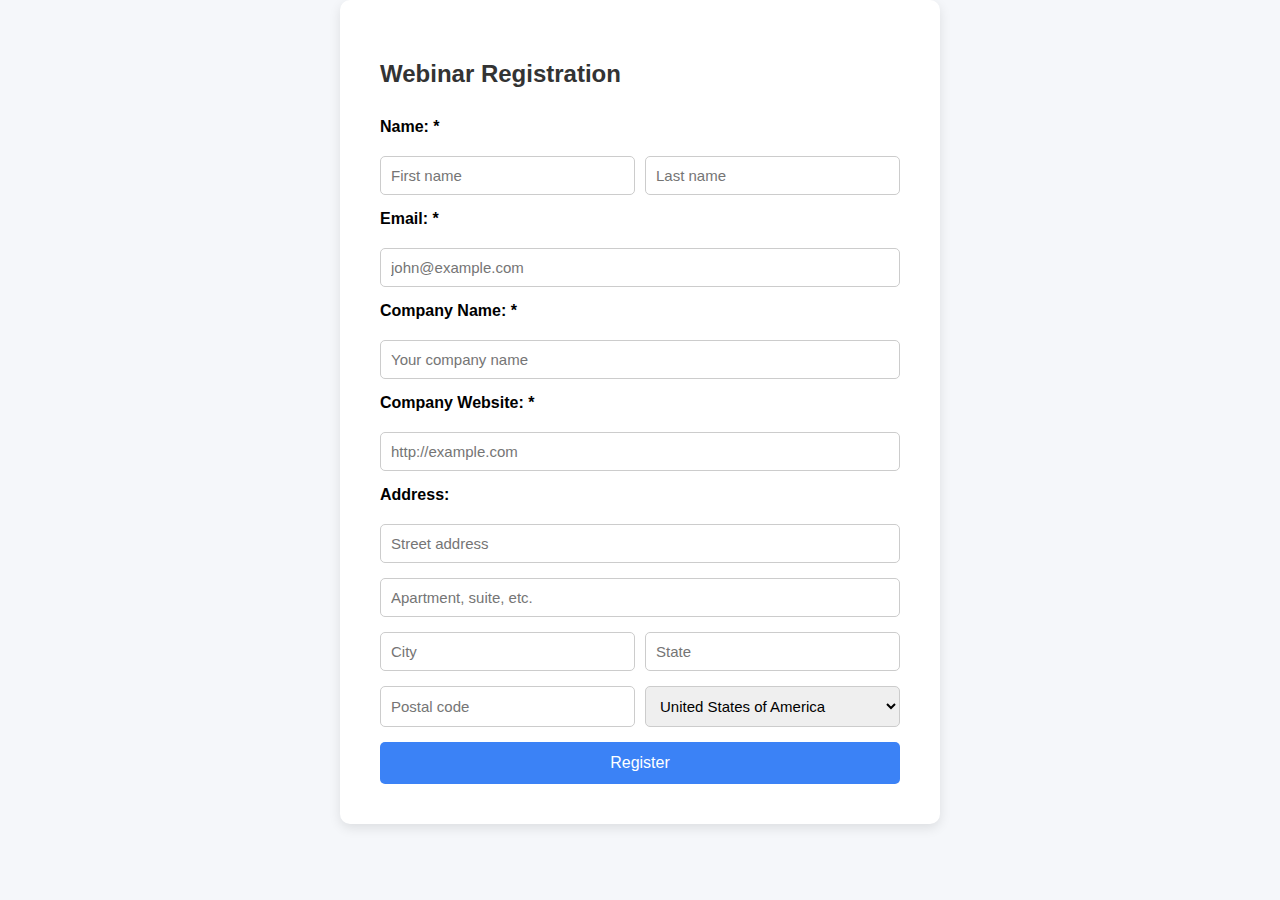
<file: index.html>
<!DOCTYPE html>
<html lang="en">
<head>
  <meta charset="UTF-8">
  <meta name="viewport" content="width=device-width, initial-scale=1.0">
  <title>Webinar Registration</title>
  <link rel="stylesheet" href="style.css">
</head>
<body>
  <div class="form-container">
    <h2>Webinar Registration</h2>
    <form action="#" method="post">
      <label>Name: *</label>
      <div class="name-fields">
        <input type="text" placeholder="First name" required>
        <input type="text" placeholder="Last name" required>
      </div>

      <label>Email: *</label>
      <input type="email" placeholder="john@example.com" required>

      <label>Company Name: *</label>
      <input type="text" placeholder="Your company name" required>

      <label>Company Website: *</label>
      <input type="url" placeholder="http://example.com" required>

      <label>Address: </label>
      <input type="text" placeholder="Street address">
      <input type="text" placeholder="Apartment, suite, etc.">

      <div class="address-fields">
        <input type="text" placeholder="City">
        <input type="text" placeholder="State">
      </div>

      <div class="address-fields">
        <input type="text" placeholder="Postal code">
        <select>
          <option>United States of America</option>
          <option>Indonesia</option>
          <option>Other</option>
        </select>
      </div>

      <button type="submit">Register</button>
    </form>
  </div>
  
</body>
</html>
</file>
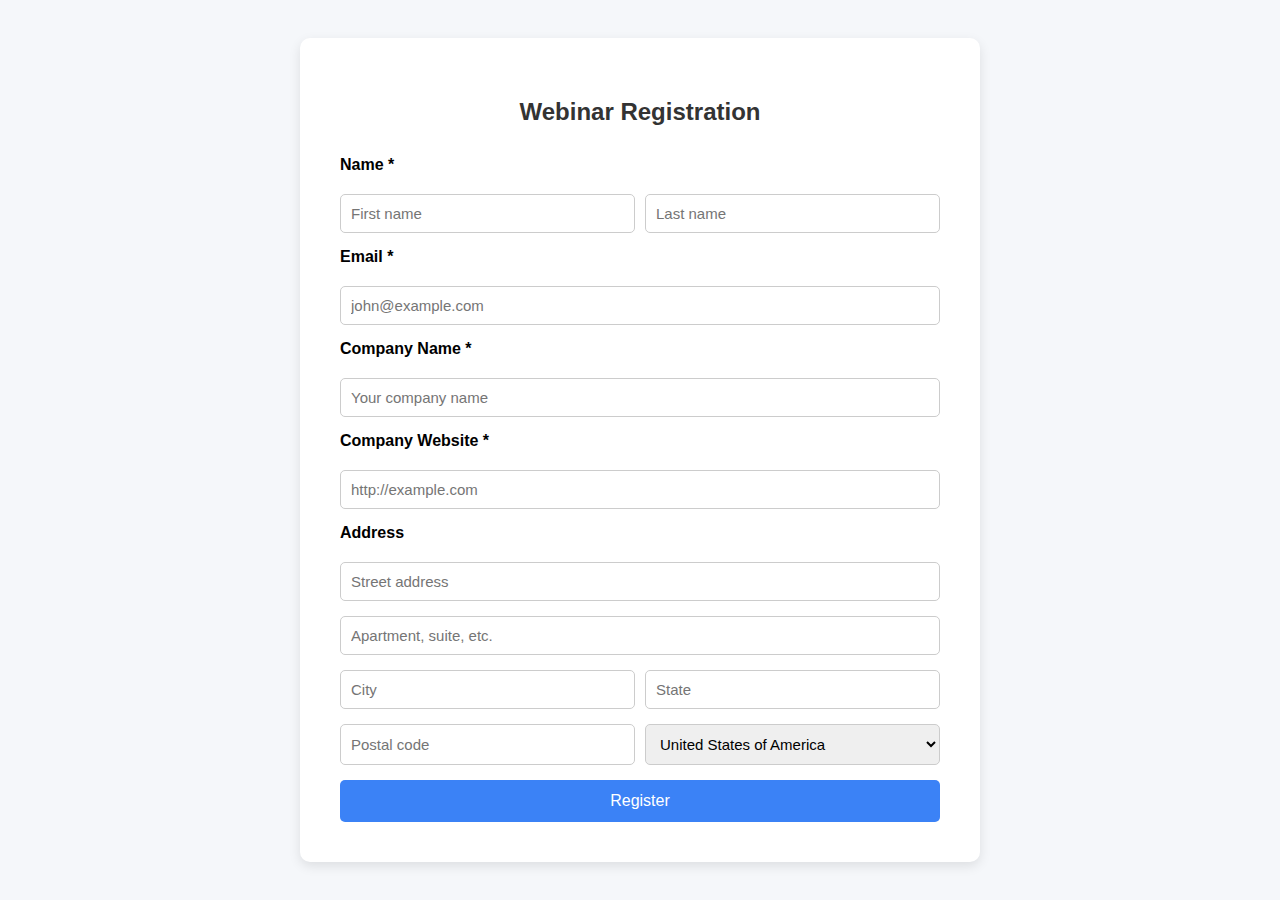
<file: test.html>
<!DOCTYPE html>
<html lang="en">
<head>
  <meta charset="UTF-8">
  <meta name="viewport" content="width=device-width, initial-scale=1.0">
  <title>Webinar Registration Form</title>
  <style>
    body {
      font-family: 'Segoe UI', Tahoma, Geneva, Verdana, sans-serif;
      background-color: #f5f7fa;
      margin: 0;
      padding: 0;
      display: flex;
      justify-content: center;
      align-items: center;
      min-height: 100vh;
    }

    .form-container {
      background-color: white;
      padding: 40px;
      border-radius: 10px;
      box-shadow: 0 4px 12px rgba(0,0,0,0.1);
      width: 100%;
      max-width: 600px;
    }

    h2 {
      text-align: center;
      margin-bottom: 30px;
      font-size: 24px;
      color: #333;
    }

    form {
      display: flex;
      flex-direction: column;
      gap: 15px;
    }

    label {
      font-weight: 600;
      margin-bottom: 5px;
    }

    input, select {
      padding: 10px;
      border: 1px solid #ccc;
      border-radius: 5px;
      font-size: 15px;
    }

    .name-fields {
      display: flex;
      gap: 10px;
    }

    .name-fields input {
      flex: 1;
    }

    .address-fields {
      display: grid;
      grid-template-columns: repeat(2, 1fr);
      gap: 10px;
    }

    button {
      background-color: #3b82f6;
      color: white;
      border: none;
      padding: 12px;
      border-radius: 5px;
      font-size: 16px;
      cursor: pointer;
      transition: background 0.2s ease;
    }

    button:hover {
      background-color: #2563eb;
    }
  </style>
</head>
<body>
  <div class="form-container">
    <h2>Webinar Registration</h2>
    <form action="#" method="post">
      <label>Name *</label>
      <div class="name-fields">
        <input type="text" placeholder="First name" required>
        <input type="text" placeholder="Last name" required>
      </div>

      <label>Email *</label>
      <input type="email" placeholder="john@example.com" required>

      <label>Company Name *</label>
      <input type="text" placeholder="Your company name" required>

      <label>Company Website *</label>
      <input type="url" placeholder="http://example.com" required>

      <label>Address</label>
      <input type="text" placeholder="Street address">
      <input type="text" placeholder="Apartment, suite, etc.">

      <div class="address-fields">
        <input type="text" placeholder="City">
        <input type="text" placeholder="State">
      </div>

      <div class="address-fields">
        <input type="text" placeholder="Postal code">
        <select>
          <option>United States of America</option>
          <option>Indonesia</option>
          <option>Singapore</option>
          <option>Other</option>
        </select>
      </div>

      <button type="submit">Register</button>
    </form>
  </div>
</body>
</html>
</file>
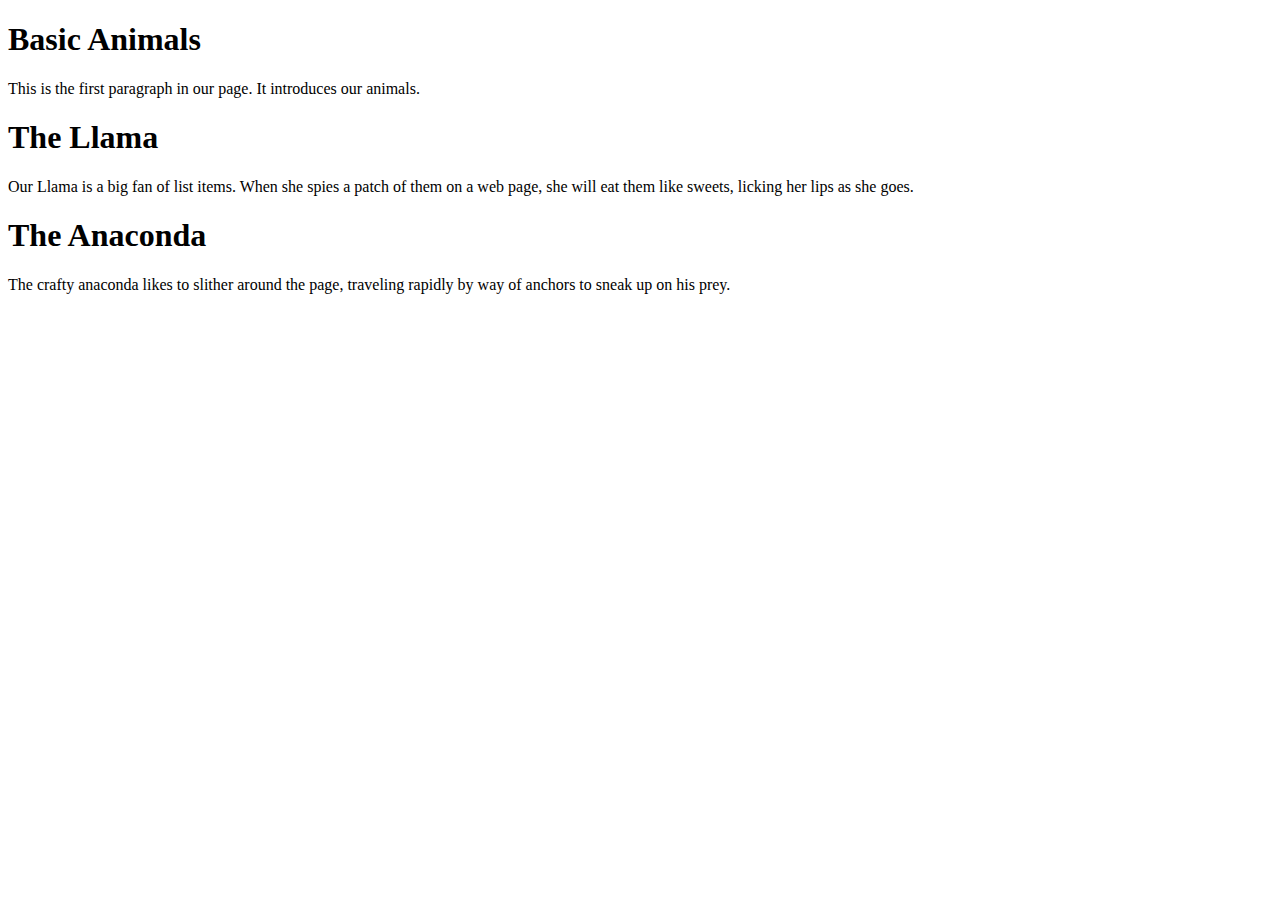
<file: tool.html>
<!DOCTYPE html>
<html lang="en">
<head>
    <meta charset="UTF-8">
    <meta name="viewport" content="width=device-width, initial-scale=1.0">
    <title>Tugas Tool</title>
</head>
<body>
<h1>Basic Animals</h1>
<p>This is the first paragraph in our page. It introduces our animals.</p>

<h1>The Llama</h1>
<p>Our Llama is a big fan of list items. When she spies a patch of them on a web page, she will eat them like sweets, licking her lips as she goes.</p>

<h1>The Anaconda</h1>
<p>The crafty anaconda likes to slither around the page, traveling rapidly by way of anchors to sneak up on his prey.</p>
</body>
</html>
</file>
<file: style.css>
body {
      font-family: 'Segoe UI', Tahoma, Geneva, Verdana, sans-serif;
      background-color: #f5f7fa;
      margin: 0;
      padding: 0;
      display: flex;
      justify-content: center;
      align-items: center;
    }

    .form-container {
      background-color: white;
      padding: 40px;
      border-radius: 10px;
      box-shadow: 0 4px 12px rgba(0,0,0,0.1);
      width: 100%;
      max-width: 600px;
      box-sizing: border-box;
    }

    h2 {
      text-align: left;
      margin-bottom: 30px;
      font-size: 24px;
      color: #333;
    }

    form {
      display: flex;
      flex-direction: column;
      gap: 15px;
    }

    label {
      font-weight: 600;
      margin-bottom: 5px;
    }

    input, select {
      padding: 10px;
      border: 1px solid #ccc;
      border-radius: 5px;
      font-size: 15px;
    }

    .name-fields {
      display: flex;
      gap: 10px;
    }

    .name-fields input {
      flex: 1;
    }

    .address-fields {
      display: grid;
      grid-template-columns: repeat(2, 1fr);
      gap: 10px;
    }

    button {
      background-color: #3b82f6;
      color: white;
      border: none;
      padding: 12px;
      border-radius: 5px;
      font-size: 16px;
      cursor: pointer;
    }

    .required{
      color: red;
    }
</file>
